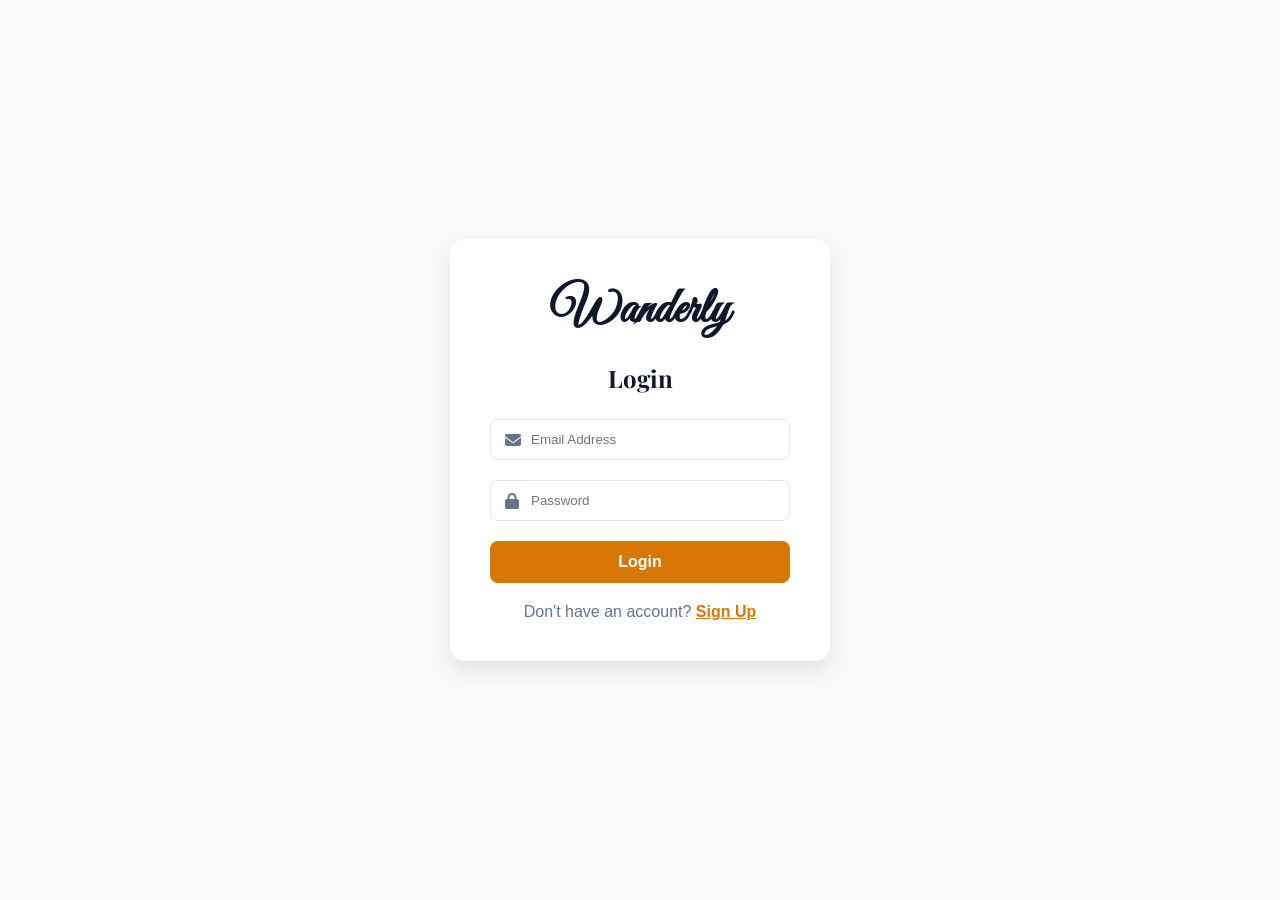
<file: login.html>
<!DOCTYPE html>
<html lang="en">

<head>
    <meta charset="UTF-8">
    <meta name="viewport" content="width=device-width, initial-scale=1.0">

    <title>Wanderly Login</title>

    <link rel="stylesheet" href="login.css">

    <!-- Google Fonts -->
    <link href="https://fonts.googleapis.com/css2?family=Great+Vibes&family=Playfair+Display:wght@400;700&display=swap"
          rel="stylesheet">

    <!-- Font Awesome -->
    <link rel="stylesheet"
          href="https://cdnjs.cloudflare.com/ajax/libs/font-awesome/6.4.0/css/all.min.css">
</head>

<body>

<div class="container">

    <h1>Wanderly</h1>

    <!-- These control which form is shown -->
    <input type="radio" name="form" id="login" checked>
    <input type="radio" name="form" id="signup">


    <!-- LOGIN -->

    <div class="form login-form">

        <h2>Login</h2>

        <form action="./index.html">

            <div class="input-box">
                <i class="fa-solid fa-envelope"></i>
                <input type="email" placeholder="Email Address" required>
            </div>

            <div class="input-box">
                <i class="fa-solid fa-lock"></i>
                <input type="password" placeholder="Password" required>
            </div>

            <button type="submit">Login</button>

        </form>

        <p>
            Don't have an account?

            <label for="signup">
                Sign Up
            </label>
        </p>

    </div>


    <!-- SIGN UP -->

    <div class="form signup-form">

        <h2>Sign Up</h2>

        <form action="./index.html">

            <div class="input-box">
                <i class="fa-solid fa-user"></i>
                <input type="text" placeholder="Full Name" required>
            </div>

            <div class="input-box">
                <i class="fa-solid fa-envelope"></i>
                <input type="email" placeholder="Email Address" required>
            </div>

            <div class="input-box">
                <i class="fa-solid fa-lock"></i>
                <input type="password" placeholder="Create Password" required>
            </div>

            <button type="submit">Sign Up</button>

        </form>

        <p>
            Already have an account?

            <label for="login">
                Login
            </label>
        </p>

    </div>

</div>

</body>
</html>
</file>
<file: login.css>
* {
    margin: 0;
    padding: 0;
    box-sizing: border-box;
}

body {
    height: 100vh;

    display: flex;
    justify-content: center;
    align-items: center;

    font-family: Arial, sans-serif;

    background: #f8fafc;
}

.container {
    width: 380px;
    padding: 40px;

    background: white;

    border-radius: 15px;

    text-align: center;

    box-shadow: 0 10px 25px rgba(0, 0, 0, 0.1);
}


/* Logo */

h1 {
    font-family: "Great Vibes", cursive;

    font-size: 50px;

    margin-bottom: 20px;

    color: #0f172a;
}


/* Hide radio buttons */

input[type="radio"] {
    display: none;
}


/* Hide both forms */

.form {
    display: none;
}


/* Heading */

h2 {
    font-family: "Playfair Display", serif;

    margin-bottom: 25px;

    color: #0f172a;
}


/* Input */

.input-box {
    position: relative;

    margin-bottom: 20px;
}

.input-box i {
    position: absolute;

    left: 15px;
    top: 50%;

    transform: translateY(-50%);

    color: #64748b;
}

.input-box input {
    width: 100%;

    padding: 12px 15px 12px 40px;

    border: 1px solid #e2e8f0;

    border-radius: 8px;

    outline: none;
}

.input-box input:focus {
    border-color: #d97706;
}


/* Button */

button {
    width: 100%;

    padding: 12px;

    border: none;

    border-radius: 8px;

    background: #d97706;

    color: white;

    font-size: 16px;

    font-weight: bold;

    cursor: pointer;
}

button:hover {
    background: #b45309;
}


/* Bottom text */

p {
    margin-top: 20px;

    color: #64748b;
}

label {
    color: #d97706;

    font-weight: bold;

    cursor: pointer;

    text-decoration: underline;
}


/* Show Login */

#login:checked ~ .login-form {
    display: block;
}


/* Show Sign Up */

#signup:checked ~ .signup-form {
    display: block;
}
</file>
